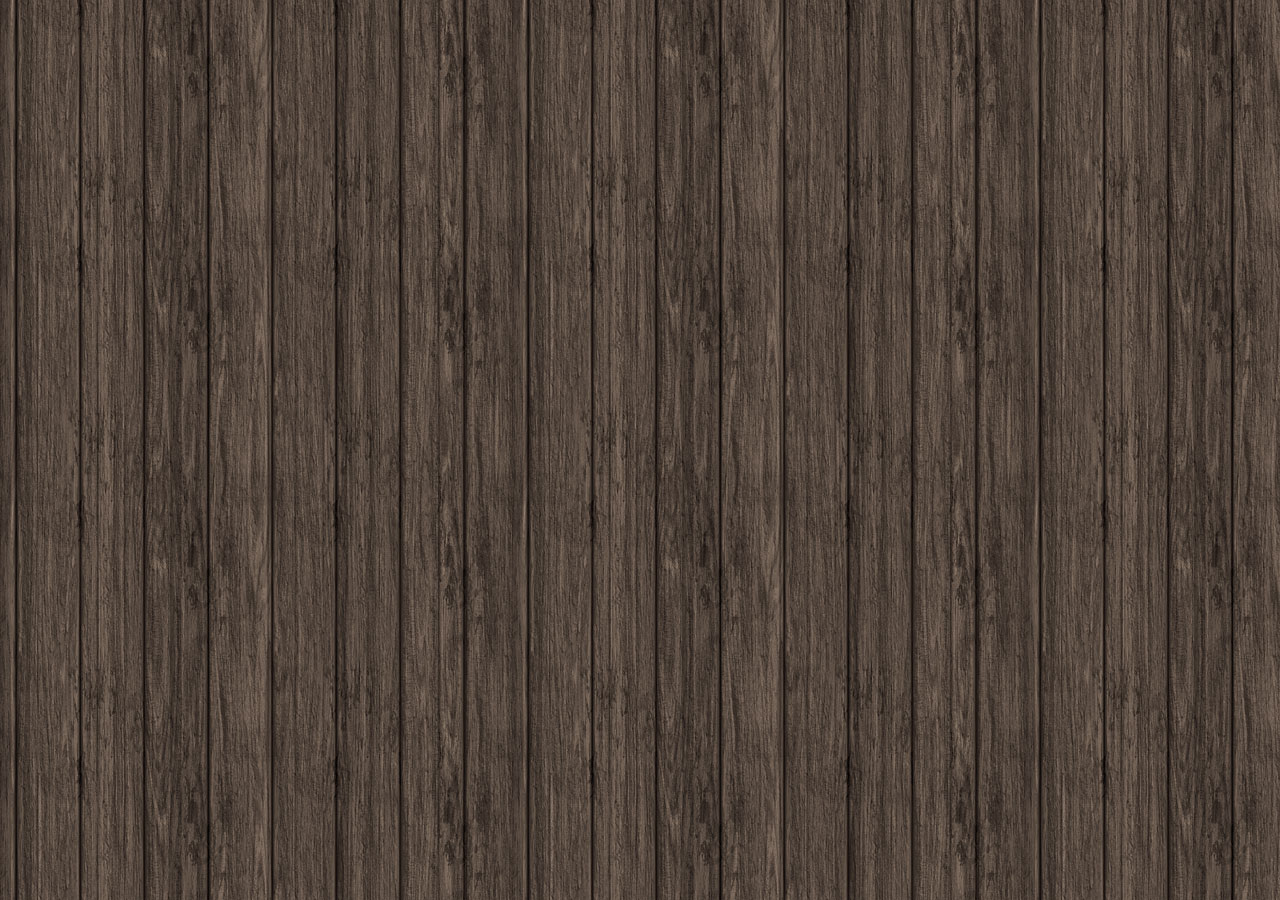
<file: app/index.html>
<!DOCTYPE html>
<!--[if lt IE 7]>      <html class="no-js lt-ie9 lt-ie8 lt-ie7"> <![endif]-->
<!--[if IE 7]>         <html class="no-js lt-ie9 lt-ie8"> <![endif]-->
<!--[if IE 8]>         <html class="no-js lt-ie9"> <![endif]-->
<!--[if gt IE 8]><!--> <html class="no-js"> <!--<![endif]-->
    <head>
        <meta charset="utf-8"/>
        <meta http-equiv="X-UA-Compatible" content="IE=edge,chrome=1"/>
        <title></title>
        <meta name="description" content=""/>
        <meta name="viewport" content="width=device-width" initial-scale="1"/>
        <meta name="apple-mobile-web-app-capable" content="yes" />

        <link rel="stylesheet" href="styles/main.css"/>

        <script>
         window.addEventListener("load",function() {
           setTimeout(function(){
            window.scrollTo(0, 0);
            }, 0);
         });
        </script>



    </head>
    <body>

        <div id="map-container"></div>

    <!-- Main container. -->
    <div role="main" id="main" class="container">
        
    </div>

        <!--[if lt IE 7]>
            <p class="chromeframe">You are using an outdated browser. <a href="http://browsehappy.com/">Upgrade your browser today</a> or <a href="http://www.google.com/chromeframe/?redirect=true">install Google Chrome Frame</a> to better experience this site.</p>
        <![endif]-->

        <!-- Add your site or application content here -->

        <!-- build:js scripts/amd-app.js -->
        <script src="components/Chart.js/Chart.js"></script>
        <script data-main="scripts/config" src="scripts/libs/require.js"></script>
        <!-- endbuild -->
    </body>
</html>
</file>
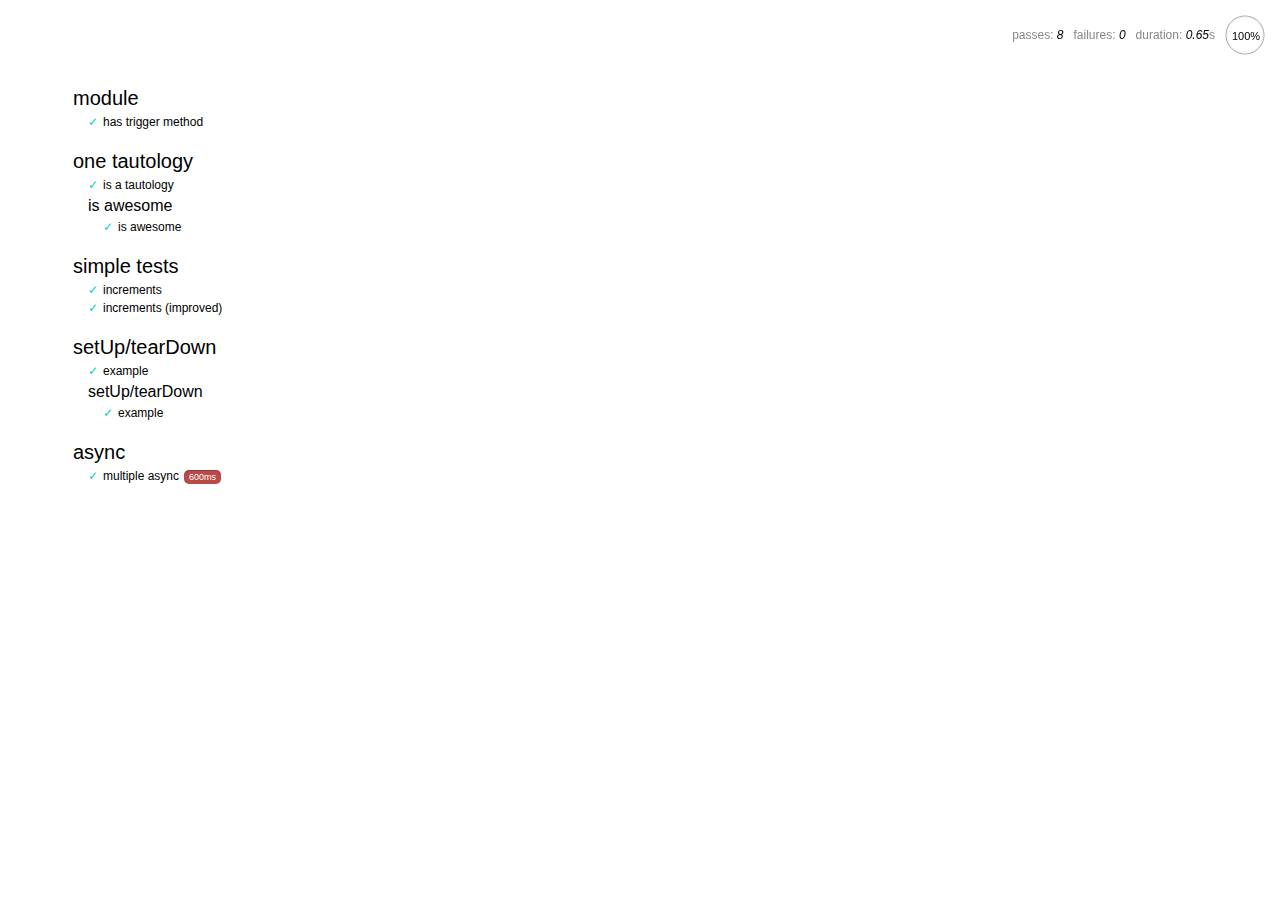
<file: test/index.html>
<!doctype html>
<html>
<head>
  <meta charset="utf-8">
  <meta http-equiv="X-UA-Compatible" content="IE=edge,chrome=1">
  <title>Mocha Spec Runner</title>
  <link rel="stylesheet" href="lib/mocha/mocha.css">
</head>
<body>
  <div id="mocha"></div>
  <script src="lib/mocha/mocha.js"></script>
  <!-- define globals for mocha -->
  <script>mocha.setup({ ui: 'bdd', globals: ['_', '$', 'jQuery*', 'Backbone', 'JST'] })</script>
  <!-- assertion framework -->
  <script src="lib/chai.js"></script>
  <script>expect = chai.expect</script>
  <!-- Load application -->
  <script data-main="../app/scripts/config" src="../app/scripts/libs/require.js"></script>
  <!-- trigger the mocha runner -->
  <script src="runner/mocha.js"></script>
</body>
</html>
</file>
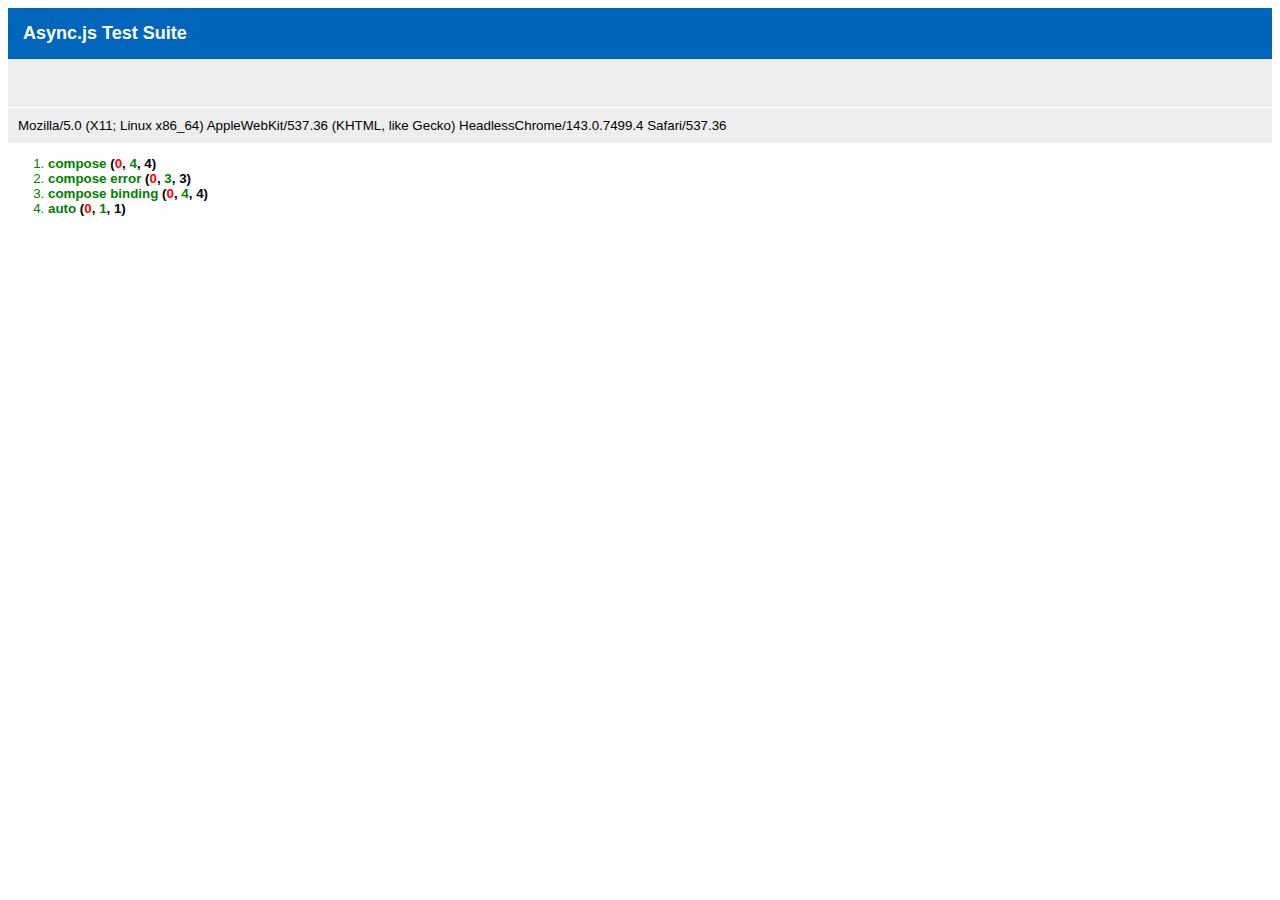
<file: components/async/test/test.html>
<html>
  <head>
    <title>Async.js Test Suite</title>
    <!--
      async must be included after nodeunit because nodeunit already uses
      the async lib internally and will overwrite the version we want to test
    -->
    <script src="../deps/nodeunit.js"></script>
    <script src="../lib/async.js"></script>
    <link rel="stylesheet" href="../deps/nodeunit.css" type="text/css" media="screen" />
    <script>
      var _async = this.async;
      this.require = function () { return _async; };
      this.exports = {};
    </script>
    <script src="test-async.js"></script>
  </head>
  <body>
    <h1 id="nodeunit-header">Async.js Test Suite</h1>
    <script>
      nodeunit.run({'test-async': exports});
    </script>
  </body>
</html>
</file>
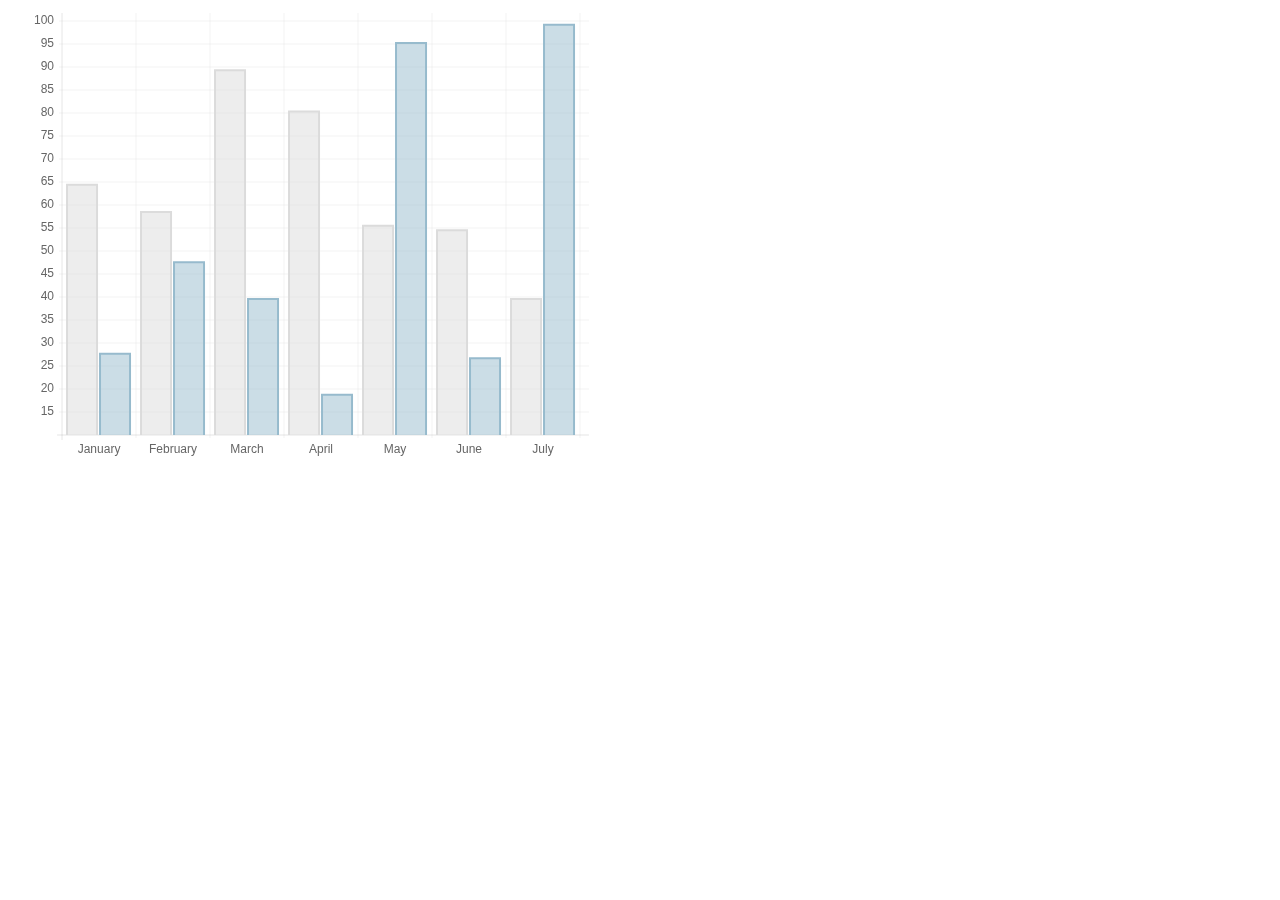
<file: components/Chart.js/samples/bar.html>
<!doctype html>
<html>
	<head>
		<title>Bar Chart</title>
		<script src="../Chart.js"></script>
		<meta name = "viewport" content = "initial-scale = 1, user-scalable = no">
		<style>
			canvas{
			}
		</style>
	</head>
	<body>
		<canvas id="canvas" height="450" width="600"></canvas>


	<script>

		var barChartData = {
			labels : ["January","February","March","April","May","June","July"],
			datasets : [
				{
					fillColor : "rgba(220,220,220,0.5)",
					strokeColor : "rgba(220,220,220,1)",
					data : [65,59,90,81,56,55,40]
				},
				{
					fillColor : "rgba(151,187,205,0.5)",
					strokeColor : "rgba(151,187,205,1)",
					data : [28,48,40,19,96,27,100]
				}
			]
			
		}

	var myLine = new Chart(document.getElementById("canvas").getContext("2d")).Bar(barChartData);
	
	</script>
	</body>
</html>
</file>
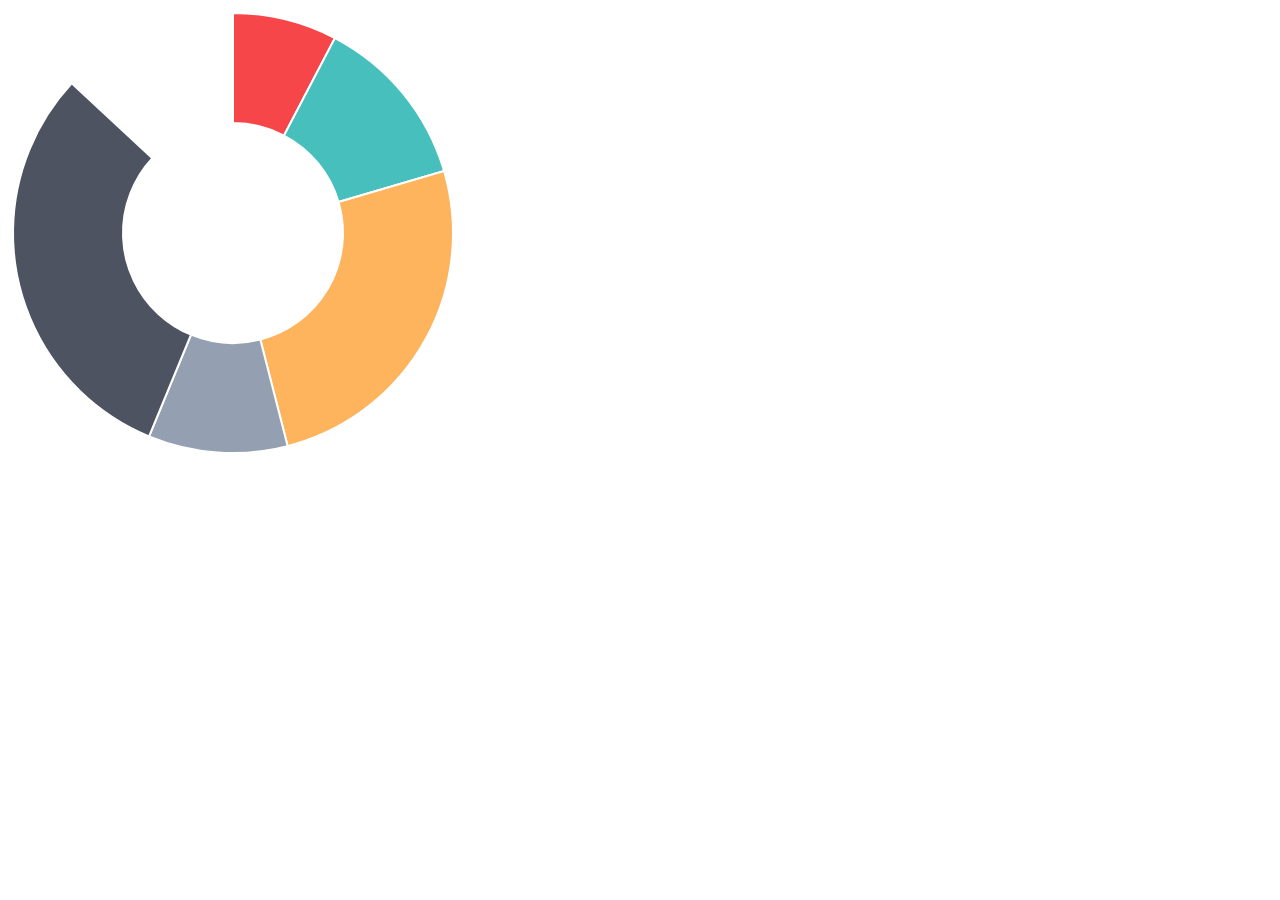
<file: components/Chart.js/samples/doughnut.html>
<!doctype html>
<html>
	<head>
		<title>Doughnut Chart</title>
		<script src="../Chart.js"></script>
		<meta name = "viewport" content = "initial-scale = 1, user-scalable = no">
		<style>
			canvas{
			}
		</style>
	</head>
	<body>
		<canvas id="canvas" height="450" width="450"></canvas>


	<script>

		var doughnutData = [
				{
					value: 30,
					color:"#F7464A"
				},
				{
					value : 50,
					color : "#46BFBD"
				},
				{
					value : 100,
					color : "#FDB45C"
				},
				{
					value : 40,
					color : "#949FB1"
				},
				{
					value : 120,
					color : "#4D5360"
				}
			
			];

	var myDoughnut = new Chart(document.getElementById("canvas").getContext("2d")).Doughnut(doughnutData);
	
	</script>
	</body>
</html>
</file>
<file: app/styles/main.css>
@import "h5bp.css";
@import "components.css";
@import "overview.css";
@import "mapView.css";
@import "mapViewCragList.css";
@import "toggle-switch.css";
@import "../components/leaflet/dist/leaflet.css";

/* Will be compiled down to a single stylesheet with your sass files */

@font-face {
    font-family: Entypo; 
    src: url("../fonts/entypo.ttf") format("truetype");
}

@font-face {
    font-family: LaneNarrow;
    src: url("../fonts/lanenar.ttf") format("truetype");
}
</file>
<file: test/lib/mocha/mocha.css>
@charset "UTF-8";
body {
  font: 20px/1.5 "Helvetica Neue", Helvetica, Arial, sans-serif;
  padding: 60px 50px;
}

#mocha ul, #mocha li {
  margin: 0;
  padding: 0;
}

#mocha ul {
  list-style: none;
}

#mocha h1, #mocha h2 {
  margin: 0;
}

#mocha h1 {
  margin-top: 15px;
  font-size: 1em;
  font-weight: 200;
}

#mocha h1 a {
  text-decoration: none;
  color: inherit;
}

#mocha h1 a:hover {
  text-decoration: underline;
}

#mocha .suite .suite h1 {
  margin-top: 0;
  font-size: .8em;
}

#mocha h2 {
  font-size: 12px;
  font-weight: normal;
  cursor: pointer;
}

#mocha .suite {
  margin-left: 15px;
}

#mocha .test {
  margin-left: 15px;
}

#mocha .test:hover h2::after {
  position: relative;
  top: 0;
  right: -10px;
  content: '(view source)';
  font-size: 12px;
  font-family: arial;
  color: #888;
}

#mocha .test.pending:hover h2::after {
  content: '(pending)';
  font-family: arial;
}

#mocha .test.pass.medium .duration {
  background: #C09853;
}

#mocha .test.pass.slow .duration {
  background: #B94A48;
}

#mocha .test.pass::before {
  content: '✓';
  font-size: 12px;
  display: block;
  float: left;
  margin-right: 5px;
  color: #00d6b2;
}

#mocha .test.pass .duration {
  font-size: 9px;
  margin-left: 5px;
  padding: 2px 5px;
  color: white;
  -webkit-box-shadow: inset 0 1px 1px rgba(0,0,0,.2);
  -moz-box-shadow: inset 0 1px 1px rgba(0,0,0,.2);
  box-shadow: inset 0 1px 1px rgba(0,0,0,.2);
  -webkit-border-radius: 5px;
  -moz-border-radius: 5px;
  -ms-border-radius: 5px;
  -o-border-radius: 5px;
  border-radius: 5px;
}

#mocha .test.pass.fast .duration {
  display: none;
}

#mocha .test.pending {
  color: #0b97c4;
}

#mocha .test.pending::before {
  content: '◦';
  color: #0b97c4;
}

#mocha .test.fail {
  color: #c00;
}

#mocha .test.fail pre {
  color: black;
}

#mocha .test.fail::before {
  content: '✖';
  font-size: 12px;
  display: block;
  float: left;
  margin-right: 5px;
  color: #c00;
}

#mocha .test pre.error {
  color: #c00;
}

#mocha .test pre {
  display: inline-block;
  font: 12px/1.5 monaco, monospace;
  margin: 5px;
  padding: 15px;
  border: 1px solid #eee;
  border-bottom-color: #ddd;
  -webkit-border-radius: 3px;
  -webkit-box-shadow: 0 1px 3px #eee;
}

#report.pass .test.fail {
  display: none;
}

#report.fail .test.pass {
  display: none;
}

#error {
  color: #c00;
  font-size: 1.5  em;
  font-weight: 100;
  letter-spacing: 1px;
}

#stats {
  position: fixed;
  top: 15px;
  right: 10px;
  font-size: 12px;
  margin: 0;
  color: #888;
}

#stats .progress {
  float: right;
  padding-top: 0;
}

#stats em {
  color: black;
}

#stats a {
  text-decoration: none;
  color: inherit;
}

#stats a:hover {
  border-bottom: 1px solid #eee;
}

#stats li {
  display: inline-block;
  margin: 0 5px;
  list-style: none;
  padding-top: 11px;
}

code .comment { color: #ddd }
code .init { color: #2F6FAD }
code .string { color: #5890AD }
code .keyword { color: #8A6343 }
code .number { color: #2F6FAD }
</file>
<file: components/async/deps/nodeunit.css>
/*!
 * Styles taken from qunit.css
 */

h1#nodeunit-header, h1.nodeunit-header {
    padding: 15px;
    font-size: large;
    background-color: #06b;
    color: white;
    font-family: 'trebuchet ms', verdana, arial;
    margin: 0;
}

h1#nodeunit-header a {
    color: white;
}

h2#nodeunit-banner {
    height: 2em;
    border-bottom: 1px solid white;
    background-color: #eee;
    margin: 0;
    font-family: 'trebuchet ms', verdana, arial;
}
h2#nodeunit-banner.pass {
    background-color: green;
}
h2#nodeunit-banner.fail {
    background-color: red;
}

h2#nodeunit-userAgent, h2.nodeunit-userAgent {
    padding: 10px;
    background-color: #eee;
    color: black;
    margin: 0;
    font-size: small;
    font-weight: normal;
    font-family: 'trebuchet ms', verdana, arial;
    font-size: 10pt;
}

div#nodeunit-testrunner-toolbar {
    background: #eee;
    border-top: 1px solid black;
    padding: 10px;
    font-family: 'trebuchet ms', verdana, arial;
    margin: 0;
    font-size: 10pt;
}

ol#nodeunit-tests {
    font-family: 'trebuchet ms', verdana, arial;
    font-size: 10pt;
}
ol#nodeunit-tests li strong {
    cursor:pointer;
}
ol#nodeunit-tests .pass {
    color: green;
} 
ol#nodeunit-tests .fail {
    color: red;
} 

p#nodeunit-testresult {
    margin-left: 1em;
    font-size: 10pt;
    font-family: 'trebuchet ms', verdana, arial;
}
</file>
